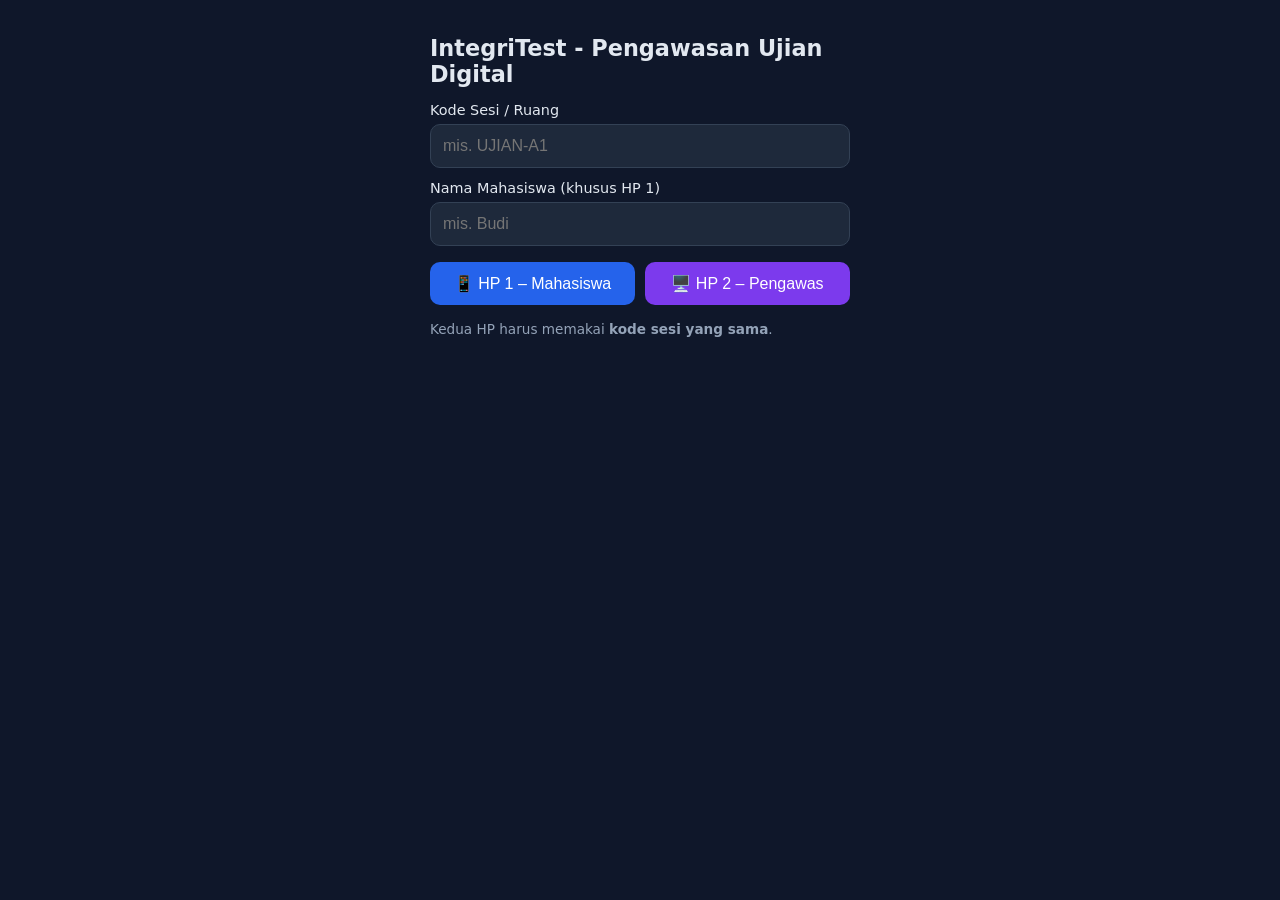
<file: index.html>
<!doctype html>
<html lang="id"><head>
<meta charset="utf-8"><meta name="viewport" content="width=device-width,initial-scale=1">
<title>IntegriTest</title>
<link rel="manifest" href="manifest.webmanifest"><meta name="theme-color" content="#0f172a">
<link rel="stylesheet" href="css/style.css">
</head><body><main class="wrap">
<h1>IntegriTest - Pengawasan Ujian Digital</h1>
<label>Kode Sesi / Ruang<input id="room" placeholder="mis. UJIAN-A1" autocapitalize="characters"></label>
<label>Nama Mahasiswa (khusus HP 1)<input id="name" placeholder="mis. Budi"></label>
<div class="row">
  <button id="btnStudent">📱 HP 1 – Mahasiswa</button>
  <button id="btnSup" class="alt">🖥️ HP 2 – Pengawas</button>
</div>
<p class="hint">Kedua HP harus memakai <b>kode sesi yang sama</b>.</p>
</main><script type="module" src="js/landing.js"></script></body></html>
</file>
<file: css/style.css>
*{box-sizing:border-box}body{margin:0;background:#0f172a;color:#e2e8f0;font:16px system-ui,sans-serif}
.wrap{max-width:460px;margin:0 auto;padding:20px}.wrap.wide{max-width:900px}
h1{font-size:1.4rem}h2{font-size:1.1rem;margin-top:28px;display:flex;justify-content:space-between;align-items:center}
label{display:block;margin:12px 0;font-size:.9rem}input{width:100%;padding:12px;margin-top:6px;border-radius:10px;border:1px solid #334155;background:#1e293b;color:#fff;font-size:1rem}
button{padding:12px 16px;border:0;border-radius:10px;background:#2563eb;color:#fff;font-size:1rem;cursor:pointer}button.alt{background:#7c3aed}.mini{padding:4px 10px;font-size:.75rem;background:#475569}
.row{display:flex;gap:10px;flex-wrap:wrap;align-items:center;margin:16px 0}.row button{flex:1}
.hint{color:#94a3b8;font-size:.85rem}.card{border-radius:16px;padding:20px;margin:16px 0;background:#334155;transition:background .2s}
.card.ok{background:#15803d}.card.lifted{background:#dc2626;animation:pulse 1s infinite}.card.off{background:#475569;opacity:.7}
.big{font-size:1.6rem;font-weight:800}.sub{opacity:.85;margin-top:4px}
.stats{display:flex;gap:24px;margin-top:14px}.stats div{display:flex;flex-direction:column}.stats b{font-size:1.5rem}.stats span{font-size:.75rem;opacity:.85}
.grid{display:grid;grid-template-columns:repeat(auto-fill,minmax(250px,1fr));gap:12px}.grid .card{margin:0}
.total{margin:12px 0;color:#cbd5e1}.badge{padding:4px 10px;border-radius:99px;font-size:.8rem}.badge.on{background:#15803d}.badge.off{background:#b91c1c}
.banner{background:#dc2626;padding:14px;border-radius:12px;font-weight:700;margin:10px 0}.hidden{display:none}
.log{list-style:none;padding:0;margin:0}.log li{background:#1e293b;padding:10px 14px;border-radius:10px;margin-bottom:8px;display:flex;justify-content:space-between;gap:10px}
.log small{color:#94a3b8}.debug{font-size:.75rem;color:#94a3b8;white-space:pre-wrap}
@keyframes pulse{50%{filter:brightness(1.25)}}
</file>
